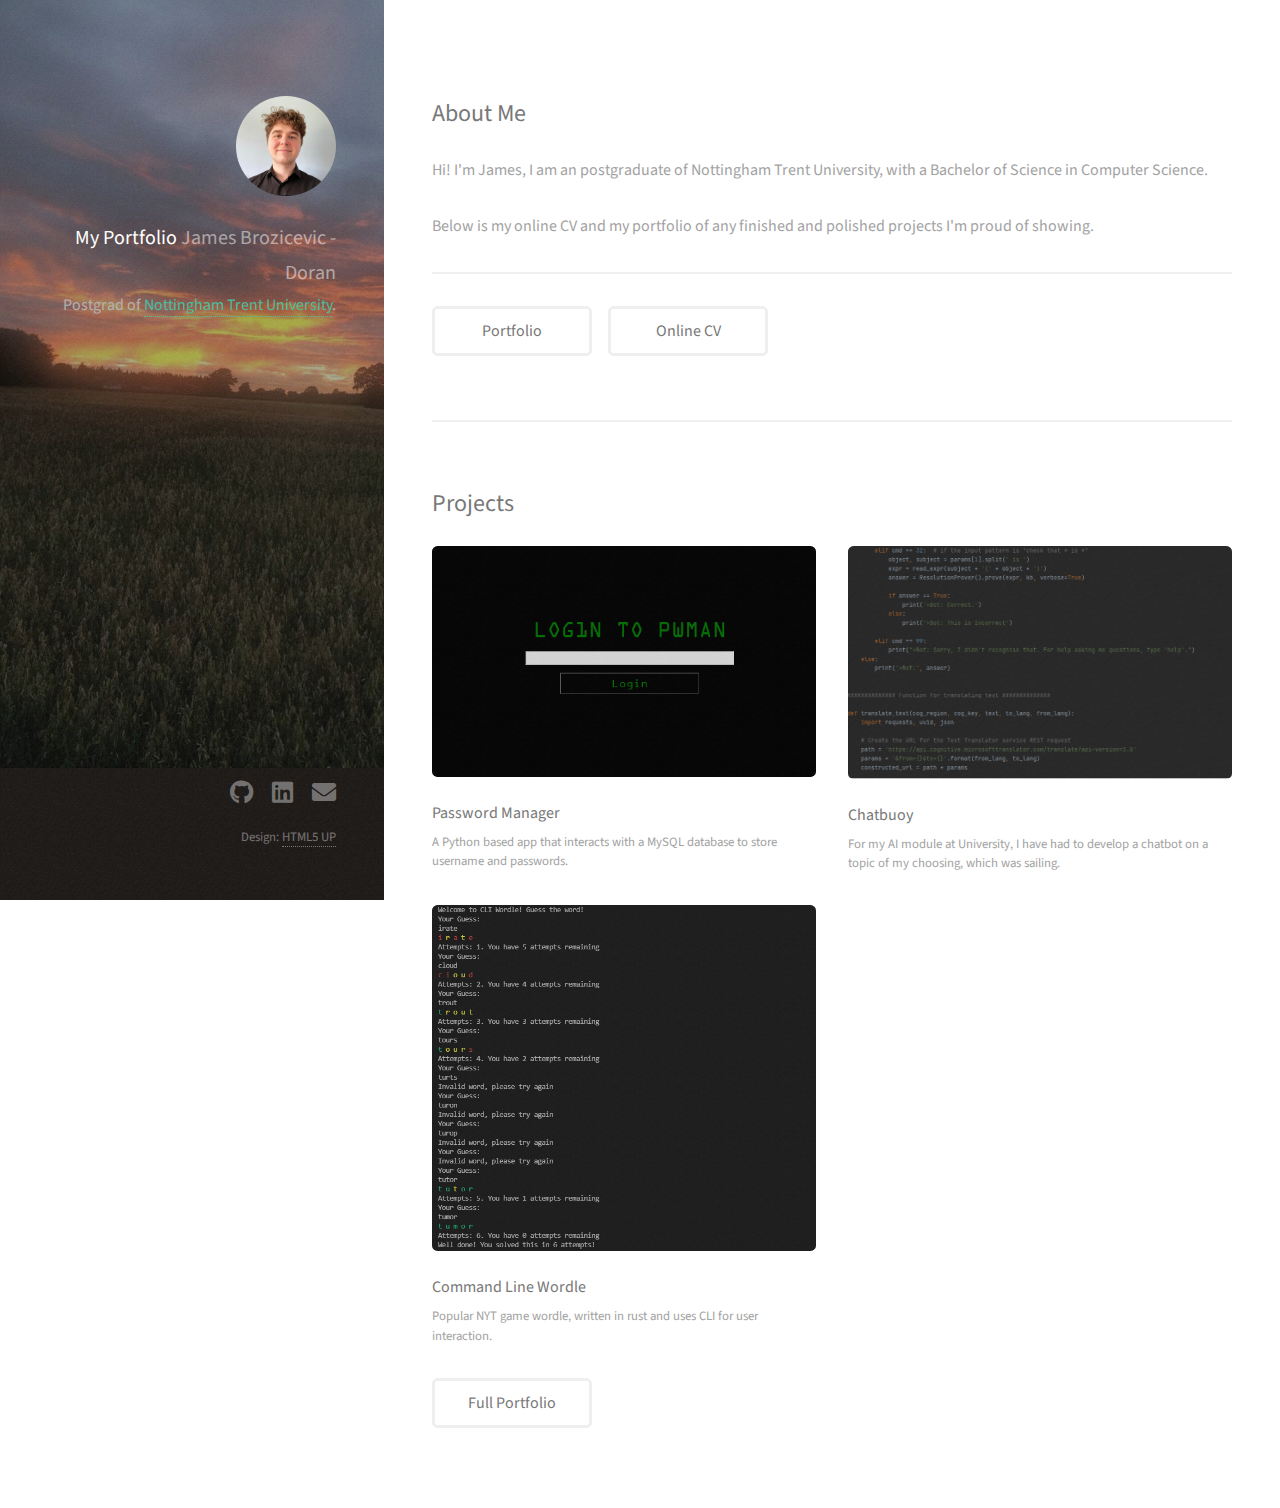
<file: index.html>
<!DOCTYPE HTML>
<!--
	Strata by HTML5 UP
	html5up.net | @ajlkn
	Free for personal and commercial use under the CCA 3.0 license (html5up.net/license)
-->
<html>
	<head>
		<title>Online Portfolio</title>
		<meta charset="utf-8" />
		<meta name="viewport" content="width=device-width, initial-scale=1, user-scalable=no" />
		<link rel="stylesheet" href="assets/css/main.css" />
	</head>
	<body class="is-preload">

		<!-- Header -->
			<header id="header">
				<div class="inner">
					<a href="index.html" class="image avatar"><img src="images/me.jpeg" alt="" /></a>
					<h1><strong>My Portfolio</strong><br />
					James Brozicevic - Doran<br /></h1>
					<p>Postgrad of <a href="https://www.ntu.ac.uk/">Nottingham Trent University</a>.</p>
				</div>
			</header>

		<!-- Main -->
			<div id="main">

				<!-- One -->
					<section id="one">

						<h2>About Me</h2>
						<p>
							Hi! I'm James, I am an postgraduate of Nottingham Trent University, with a Bachelor of Science in Computer Science.<br><br>
							Below is my online CV and my portfolio of any finished and polished projects I'm proud of showing.
						</p>

						<hr />

						<ul class="actions">
							<li><a href="fullPortfolio.html" class="button">Portfolio</a></li>
							<li><a href="cv.html" class="button">Online CV</a></li>
						</ul>
						
					</section>

				<!-- Two -->
					<section id="two">
						<h2>Projects</h2>
						<div class="row">
							<article class="col-6 col-12-xsmall work-item">
								<a href="images/projects/passwordmanager.PNG" class="image fit"><img src="images/projects/passwordmanager.PNG" alt="Password Manager Login Screen" /></a>
								<h3>Password Manager</h3>
								<p>A Python based app that interacts with a MySQL database to store username and passwords.</p>
							</article>
							
							<article class="col-6 col-12-xsmall work-item">
								<a href="images/projects/Chatbuoy.PNG" class="image fit"><img src="images/projects/Chatbuoy2.PNG" alt="AI Chatbot code snippet" /></a>
								<h3>Chatbuoy</h3>
								<p>For my AI module at University, I have had to develop a chatbot on a topic of my choosing, which was sailing.</p>
							</article>
							<article class="col-6 col-12-xsmall work-item">
								<a href="images/projects/cli_wordle.PNG" class="image fit"><img src="images/projects/cli_wordle.PNG" alt="CLI Wordle game output." /></a>
								<h3>Command Line Wordle</h3>
								<p>Popular NYT game wordle, written in rust and uses CLI for user interaction.</p>
							</article>
							<!--
							<article class="col-6 col-12-xsmall work-item">
								<a href="images/fulls/04.jpg" class="image fit"><img src="images/thumbs/04.jpg" alt="" /></a>
								<h3>Project 4</h3>
								<p>***** PROJECT DESCRIPTION GOES HERE ******.</p>
							</article>
							<article class="col-6 col-12-xsmall work-item">
								<a href="images/fulls/05.jpg" class="image fit"><img src="images/thumbs/05.jpg" alt="" /></a>
								<h3>Project 5</h3>
								<p>***** PROJECT DESCRIPTION GOES HERE ******</p>
							</article>
							<article class="col-6 col-12-xsmall work-item">
								<a href="images/fulls/06.jpg" class="image fit"><img src="images/thumbs/06.jpg" alt="" /></a>
								<h3>Project 6</h3>
								<p>***** PROJECT DESCRIPTION GOES HERE ******</p>
							</article>
							-->
						</div>
						<ul class="actions">
							<li><a href="fullPortfolio.html" class="button">Full Portfolio</a></li>
						</ul>
					</section>

					<!--
					<section id="three">
						<h2>Photography</h2>
						<div class="row">
							<article class="col-6 col-12-xsmall work-item">
								<a href="images/photography/photo1.jpeg" class="image fit"><img src="images/photography/photo1.jpeg" alt="Password Manager Login Screen" /></a>
							</article>
							<article class="col-6 col-12-xsmall work-item">
								<a href="images/photography/photo2.jpeg" class="image fit"><img src="images/photography/photo2.jpeg" alt="" /></a>
							</article>
							<article class="col-6 col-12-xsmall work-item">
								<a href="images/photography/photo3.jpeg" class="image fit"><img src="images/photography/photo3.jpeg" alt="" /></a>
							</article>
							<article class="col-6 col-12-xsmall work-item">
								<a href="images/photography/photo4.jpeg" class="image fit"><img src="images/photography/photo4.jpeg" alt="" /></a>
							</article>
							<article class="col-6 col-12-xsmall work-item">
								<a href="images/photography/photo5.jpeg" class="image fit"><img src="images/photography/photo5.jpeg" alt="" /></a>
							</article>
						</div>
						<ul class="actions">
							<li><a href="photography.html" class="button">Photography</a></li>
						</ul>
					</section>

					
					<section id="three">
						<h2>Get In Touch</h2>
						<p>Accumsan pellentesque commodo blandit enim arcu non at amet id arcu magna. Accumsan orci faucibus id eu lorem semper nunc nisi lorem vulputate lorem neque lorem ipsum dolor.</p>
						<div class="row">
							<div class="col-8 col-12-small">
								<form method="post" action="#">
									<div class="row gtr-uniform gtr-50">
										<div class="col-6 col-12-xsmall"><input type="text" name="name" id="name" placeholder="Name" /></div>
										<div class="col-6 col-12-xsmall"><input type="email" name="email" id="email" placeholder="Email" /></div>
										<div class="col-12"><textarea name="message" id="message" placeholder="Message" rows="4"></textarea></div>
									</div>
								</form>
								<ul class="actions">
									<li><input type="submit" value="Send Message" /></li>
								</ul>
							</div>
							<div class="col-4 col-12-small">
								<ul class="labeled-icons">
									<li>
										<h3 class="icon solid fa-home"><span class="label">Address</span></h3>
										1234 Somewhere Rd.<br />
										Nashville, TN 00000<br />
										United States
									</li>
									<li>
										<h3 class="icon solid fa-mobile-alt"><span class="label">Phone</span></h3>
										000-000-0000
									</li>
									<li>
										<h3 class="icon solid fa-envelope"><span class="label">Email</span></h3>
										<a href="#">hello@untitled.tld</a>
									</li>
								</ul>
							</div>
						</div>
					</section>

				
				
				
					<section id="four">
						<h2>Elements</h2>

						<section>
							<h4>Text</h4>
							<p>This is <b>bold</b> and this is <strong>strong</strong>. This is <i>italic</i> and this is <em>emphasized</em>.
							This is <sup>superscript</sup> text and this is <sub>subscript</sub> text.
							This is <u>underlined</u> and this is code: <code>for (;;) { ... }</code>. Finally, <a href="#">this is a link</a>.</p>
							<hr />
							<header>
								<h4>Heading with a Subtitle</h4>
								<p>Lorem ipsum dolor sit amet nullam id egestas urna aliquam</p>
							</header>
							<p>Nunc lacinia ante nunc ac lobortis. Interdum adipiscing gravida odio porttitor sem non mi integer non faucibus ornare mi ut ante amet placerat aliquet. Volutpat eu sed ante lacinia sapien lorem accumsan varius montes viverra nibh in adipiscing blandit tempus accumsan.</p>
							<header>
								<h5>Heading with a Subtitle</h5>
								<p>Lorem ipsum dolor sit amet nullam id egestas urna aliquam</p>
							</header>
							<p>Nunc lacinia ante nunc ac lobortis. Interdum adipiscing gravida odio porttitor sem non mi integer non faucibus ornare mi ut ante amet placerat aliquet. Volutpat eu sed ante lacinia sapien lorem accumsan varius montes viverra nibh in adipiscing blandit tempus accumsan.</p>
							<hr />
							<h2>Heading Level 2</h2>
							<h3>Heading Level 3</h3>
							<h4>Heading Level 4</h4>
							<h5>Heading Level 5</h5>
							<h6>Heading Level 6</h6>
							<hr />
							<h5>Blockquote</h5>
							<blockquote>Fringilla nisl. Donec accumsan interdum nisi, quis tincidunt felis sagittis eget tempus euismod. Vestibulum ante ipsum primis in faucibus vestibulum. Blandit adipiscing eu felis iaculis volutpat ac adipiscing accumsan faucibus. Vestibulum ante ipsum primis in faucibus lorem ipsum dolor sit amet nullam adipiscing eu felis.</blockquote>
							<h5>Preformatted</h5>
							<pre><code>i = 0;

while (!deck.isInOrder()) {
print 'Iteration ' + i;
deck.shuffle();
i++;
}

print 'It took ' + i + ' iterations to sort the deck.';</code></pre>
						</section>

						<section>
							<h4>Lists</h4>
							<div class="row">
								<div class="col-6 col-12-xsmall">
									<h5>Unordered</h5>
									<ul>
										<li>Dolor pulvinar etiam magna etiam.</li>
										<li>Sagittis adipiscing lorem eleifend.</li>
										<li>Felis enim feugiat dolore viverra.</li>
									</ul>
									<h5>Alternate</h5>
									<ul class="alt">
										<li>Dolor pulvinar etiam magna etiam.</li>
										<li>Sagittis adipiscing lorem eleifend.</li>
										<li>Felis enim feugiat dolore viverra.</li>
									</ul>
								</div>
								<div class="col-6 col-12-xsmall">
									<h5>Ordered</h5>
									<ol>
										<li>Dolor pulvinar etiam magna etiam.</li>
										<li>Etiam vel felis at lorem sed viverra.</li>
										<li>Felis enim feugiat dolore viverra.</li>
										<li>Dolor pulvinar etiam magna etiam.</li>
										<li>Etiam vel felis at lorem sed viverra.</li>
										<li>Felis enim feugiat dolore viverra.</li>
									</ol>
									<h5>Icons</h5>
									<ul class="icons">
										<li><a href="#" class="icon brands fa-twitter"><span class="label">Twitter</span></a></li>
										<li><a href="#" class="icon brands fa-facebook-f"><span class="label">Facebook</span></a></li>
										<li><a href="#" class="icon brands fa-instagram"><span class="label">Instagram</span></a></li>
										<li><a href="#" class="icon brands fa-github"><span class="label">Github</span></a></li>
										<li><a href="#" class="icon brands fa-dribbble"><span class="label">Dribbble</span></a></li>
										<li><a href="#" class="icon brands fa-tumblr"><span class="label">Tumblr</span></a></li>
									</ul>
								</div>
							</div>
							<h5>Actions</h5>
							<ul class="actions">
								<li><a href="#" class="button primary">Default</a></li>
								<li><a href="#" class="button">Default</a></li>
							</ul>
							<ul class="actions small">
								<li><a href="#" class="button primary small">Small</a></li>
								<li><a href="#" class="button small">Small</a></li>
							</ul>
							<div class="row">
								<div class="col-6 col-12-small">
									<ul class="actions stacked">
										<li><a href="#" class="button primary">Default</a></li>
										<li><a href="#" class="button">Default</a></li>
									</ul>
								</div>
								<div class="col-6 col-12-small">
									<ul class="actions stacked">
										<li><a href="#" class="button primary small">Small</a></li>
										<li><a href="#" class="button small">Small</a></li>
									</ul>
								</div>
								<div class="col-6 col-12-small">
									<ul class="actions stacked">
										<li><a href="#" class="button primary fit">Default</a></li>
										<li><a href="#" class="button fit">Default</a></li>
									</ul>
								</div>
								<div class="col-6 col-12-small">
									<ul class="actions stacked">
										<li><a href="#" class="button primary small fit">Small</a></li>
										<li><a href="#" class="button small fit">Small</a></li>
									</ul>
								</div>
							</div>
						</section>

						<section>
							<h4>Table</h4>
							<h5>Default</h5>
							<div class="table-wrapper">
								<table>
									<thead>
										<tr>
											<th>Name</th>
											<th>Description</th>
											<th>Price</th>
										</tr>
									</thead>
									<tbody>
										<tr>
											<td>Item One</td>
											<td>Ante turpis integer aliquet porttitor.</td>
											<td>29.99</td>
										</tr>
										<tr>
											<td>Item Two</td>
											<td>Vis ac commodo adipiscing arcu aliquet.</td>
											<td>19.99</td>
										</tr>
										<tr>
											<td>Item Three</td>
											<td> Morbi faucibus arcu accumsan lorem.</td>
											<td>29.99</td>
										</tr>
										<tr>
											<td>Item Four</td>
											<td>Vitae integer tempus condimentum.</td>
											<td>19.99</td>
										</tr>
										<tr>
											<td>Item Five</td>
											<td>Ante turpis integer aliquet porttitor.</td>
											<td>29.99</td>
										</tr>
									</tbody>
									<tfoot>
										<tr>
											<td colspan="2"></td>
											<td>100.00</td>
										</tr>
									</tfoot>
								</table>
							</div>

							<h5>Alternate</h5>
							<div class="table-wrapper">
								<table class="alt">
									<thead>
										<tr>
											<th>Name</th>
											<th>Description</th>
											<th>Price</th>
										</tr>
									</thead>
									<tbody>
										<tr>
											<td>Item One</td>
											<td>Ante turpis integer aliquet porttitor.</td>
											<td>29.99</td>
										</tr>
										<tr>
											<td>Item Two</td>
											<td>Vis ac commodo adipiscing arcu aliquet.</td>
											<td>19.99</td>
										</tr>
										<tr>
											<td>Item Three</td>
											<td> Morbi faucibus arcu accumsan lorem.</td>
											<td>29.99</td>
										</tr>
										<tr>
											<td>Item Four</td>
											<td>Vitae integer tempus condimentum.</td>
											<td>19.99</td>
										</tr>
										<tr>
											<td>Item Five</td>
											<td>Ante turpis integer aliquet porttitor.</td>
											<td>29.99</td>
										</tr>
									</tbody>
									<tfoot>
										<tr>
											<td colspan="2"></td>
											<td>100.00</td>
										</tr>
									</tfoot>
								</table>
							</div>
						</section>

						<section>
							<h4>Buttons</h4>
							<ul class="actions">
								<li><a href="#" class="button primary">Primary</a></li>
								<li><a href="#" class="button">Default</a></li>
							</ul>
							<ul class="actions">
								<li><a href="#" class="button large">Large</a></li>
								<li><a href="#" class="button">Default</a></li>
								<li><a href="#" class="button small">Small</a></li>
							</ul>
							<ul class="actions fit">
								<li><a href="#" class="button primary fit">Fit</a></li>
								<li><a href="#" class="button fit">Fit</a></li>
							</ul>
							<ul class="actions fit small">
								<li><a href="#" class="button primary fit small">Fit + Small</a></li>
								<li><a href="#" class="button fit small">Fit + Small</a></li>
							</ul>
							<ul class="actions">
								<li><a href="#" class="button primary icon solid fa-download">Icon</a></li>
								<li><a href="#" class="button icon solid fa-download">Icon</a></li>
							</ul>
							<ul class="actions">
								<li><span class="button primary disabled">Primary</span></li>
								<li><span class="button disabled">Default</span></li>
							</ul>
						</section>

						<section>
							<h4>Form</h4>
							<form method="post" action="#">
								<div class="row gtr-uniform gtr-50">
									<div class="col-6 col-12-xsmall">
										<input type="text" name="demo-name" id="demo-name" value="" placeholder="Name" />
									</div>
									<div class="col-6 col-12-xsmall">
										<input type="email" name="demo-email" id="demo-email" value="" placeholder="Email" />
									</div>
									<div class="col-12">
										<select name="demo-category" id="demo-category">
											<option value="">- Category -</option>
											<option value="1">Manufacturing</option>
											<option value="1">Shipping</option>
											<option value="1">Administration</option>
											<option value="1">Human Resources</option>
										</select>
									</div>
									<div class="col-4 col-12-small">
										<input type="radio" id="demo-priority-low" name="demo-priority" checked>
										<label for="demo-priority-low">Low Priority</label>
									</div>
									<div class="col-4 col-12-small">
										<input type="radio" id="demo-priority-normal" name="demo-priority">
										<label for="demo-priority-normal">Normal Priority</label>
									</div>
									<div class="col-4 col-12-small">
										<input type="radio" id="demo-priority-high" name="demo-priority">
										<label for="demo-priority-high">High Priority</label>
									</div>
									<div class="col-6 col-12-small">
										<input type="checkbox" id="demo-copy" name="demo-copy">
										<label for="demo-copy">Email me a copy of this message</label>
									</div>
									<div class="col-6 col-12-small">
										<input type="checkbox" id="demo-human" name="demo-human" checked>
										<label for="demo-human">I am a human and not a robot</label>
									</div>
									<div class="col-12">
										<textarea name="demo-message" id="demo-message" placeholder="Enter your message" rows="6"></textarea>
									</div>
									<div class="col-12">
										<ul class="actions">
											<li><input type="submit" value="Send Message" class="primary" /></li>
											<li><input type="reset" value="Reset" /></li>
										</ul>
									</div>
								</div>
							</form>
						</section>

						<section>
							<h4>Image</h4>
							<h5>Fit</h5>
							<div class="box alt">
								<div class="row gtr-50 gtr-uniform">
									<div class="col-12"><span class="image fit"><img src="images/fulls/05.jpg" alt="" /></span></div>
									<div class="col-4"><span class="image fit"><img src="images/thumbs/01.jpg" alt="" /></span></div>
									<div class="col-4"><span class="image fit"><img src="images/thumbs/02.jpg" alt="" /></span></div>
									<div class="col-4"><span class="image fit"><img src="images/thumbs/03.jpg" alt="" /></span></div>
									<div class="col-4"><span class="image fit"><img src="images/thumbs/04.jpg" alt="" /></span></div>
									<div class="col-4"><span class="image fit"><img src="images/thumbs/05.jpg" alt="" /></span></div>
									<div class="col-4"><span class="image fit"><img src="images/thumbs/06.jpg" alt="" /></span></div>
									<div class="col-4"><span class="image fit"><img src="images/thumbs/03.jpg" alt="" /></span></div>
									<div class="col-4"><span class="image fit"><img src="images/thumbs/02.jpg" alt="" /></span></div>
									<div class="col-4"><span class="image fit"><img src="images/thumbs/01.jpg" alt="" /></span></div>
								</div>
							</div>
							<h5>Left &amp; Right</h5>
							<p><span class="image left"><img src="images/avatar.jpg" alt="" /></span>Fringilla nisl. Donec accumsan interdum nisi, quis tincidunt felis sagittis eget. tempus euismod. Vestibulum ante ipsum primis in faucibus vestibulum. Blandit adipiscing eu felis iaculis volutpat ac adipiscing accumsan eu faucibus. Integer ac pellentesque praesent tincidunt felis sagittis eget. tempus euismod. Vestibulum ante ipsum primis in faucibus vestibulum. Blandit adipiscing eu felis iaculis volutpat ac adipiscing accumsan eu faucibus. Integer ac pellentesque praesent. Donec accumsan interdum nisi, quis tincidunt felis sagittis eget. tempus euismod. Vestibulum ante ipsum primis in faucibus vestibulum. Blandit adipiscing eu felis iaculis volutpat ac adipiscing accumsan eu faucibus. Integer ac pellentesque praesent tincidunt felis sagittis eget. tempus euismod. Vestibulum ante ipsum primis in faucibus vestibulum. Blandit adipiscing eu felis iaculis volutpat ac adipiscing accumsan eu faucibus. Integer ac pellentesque praesent.</p>
							<p><span class="image right"><img src="images/avatar.jpg" alt="" /></span>Fringilla nisl. Donec accumsan interdum nisi, quis tincidunt felis sagittis eget. tempus euismod. Vestibulum ante ipsum primis in faucibus vestibulum. Blandit adipiscing eu felis iaculis volutpat ac adipiscing accumsan eu faucibus. Integer ac pellentesque praesent tincidunt felis sagittis eget. tempus euismod. Vestibulum ante ipsum primis in faucibus vestibulum. Blandit adipiscing eu felis iaculis volutpat ac adipiscing accumsan eu faucibus. Integer ac pellentesque praesent. Donec accumsan interdum nisi, quis tincidunt felis sagittis eget. tempus euismod. Vestibulum ante ipsum primis in faucibus vestibulum. Blandit adipiscing eu felis iaculis volutpat ac adipiscing accumsan eu faucibus. Integer ac pellentesque praesent tincidunt felis sagittis eget. tempus euismod. Vestibulum ante ipsum primis in faucibus vestibulum. Blandit adipiscing eu felis iaculis volutpat ac adipiscing accumsan eu faucibus. Integer ac pellentesque praesent.</p>
						</section>

					</section>
				

			</div>

			-->	

		<!-- Footer -->
			<footer id="footer">
				<div class="inner">
					<ul class="icons">
						<li><a href="https://github.com/jamesbdofficial" class="icon brands fa-github"><span class="label">Github</span></a></li>
						<li><a href="https://www.linkedin.com/in/james-brozicevic-doran-998738196/" class="icon brands fa-linkedin"><span class="label">LinkedIn</span></a></li>
						<li><a href="mailto: jamesbdofficial@gmail.com" class="icon solid fa-envelope"><span class="label">Email</span></a></li>
					</ul>
					<ul class="copyright">
						<li>Design: <a href="http://html5up.net">HTML5 UP</a></li>
					</ul>
				</div>
			</footer>

		<!-- Scripts -->
			<script src="assets/js/jquery.min.js"></script>
			<script src="assets/js/jquery.poptrox.min.js"></script>
			<script src="assets/js/browser.min.js"></script>
			<script src="assets/js/breakpoints.min.js"></script>
			<script src="assets/js/util.js"></script>
			<script src="assets/js/main.js"></script>

	</body>
</html>
</file>
<file: assets/css/main.css>
@import url("fontawesome-all.min.css");
@import url("https://fonts.googleapis.com/css?family=Source+Sans+Pro:400,400italic");

/*
	Strata by HTML5 UP
	html5up.net | @ajlkn
	Free for personal and commercial use under the CCA 3.0 license (html5up.net/license)
*/

html, body, div, span, applet, object,
iframe, h1, h2, h3, h4, h5, h6, p, blockquote,
pre, a, abbr, acronym, address, big, cite,
code, del, dfn, em, img, ins, kbd, q, s, samp,
small, strike, strong, sub, sup, tt, var, b,
u, i, center, dl, dt, dd, ol, ul, li, fieldset,
form, label, legend, table, caption, tbody,
tfoot, thead, tr, th, td, article, aside,
canvas, details, embed, figure, figcaption,
footer, header, hgroup, menu, nav, output, ruby,
section, summary, time, mark, audio, video {
	margin: 0;
	padding: 0;
	border: 0;
	font-size: 100%;
	font: inherit;
	vertical-align: baseline;}

article, aside, details, figcaption, figure,
footer, header, hgroup, menu, nav, section {
	display: block;}

body {
	line-height: 1;
}

ol, ul {
	list-style: none;
}

blockquote, q {
	quotes: none;
}

	blockquote:before, blockquote:after, q:before, q:after {
		content: '';
		content: none;
	}

table {
	border-collapse: collapse;
	border-spacing: 0;
}

body {
	-webkit-text-size-adjust: none;
}

mark {
	background-color: transparent;
	color: inherit;
}

input::-moz-focus-inner {
	border: 0;
	padding: 0;
}

input, select, textarea {
	-moz-appearance: none;
	-webkit-appearance: none;
	-ms-appearance: none;
	appearance: none;
}

/* Basic */

	html {
		box-sizing: border-box;
	}

	*, *:before, *:after {
		box-sizing: inherit;
	}

	body {
		background: #fff;
	}

		body.is-preload *, body.is-preload *:before, body.is-preload *:after {
			-moz-animation: none !important;
			-webkit-animation: none !important;
			-ms-animation: none !important;
			animation: none !important;
			-moz-transition: none !important;
			-webkit-transition: none !important;
			-ms-transition: none !important;
			transition: none !important;
		}

	body, input, select, textarea {
		color: #a2a2a2;
		font-family: "Source Sans Pro", Helvetica, sans-serif;
		font-size: 16pt;
		font-weight: 400;
		line-height: 1.75em;
	}

	a {
		-moz-transition: color 0.2s ease-in-out, border-color 0.2s ease-in-out;
		-webkit-transition: color 0.2s ease-in-out, border-color 0.2s ease-in-out;
		-ms-transition: color 0.2s ease-in-out, border-color 0.2s ease-in-out;
		transition: color 0.2s ease-in-out, border-color 0.2s ease-in-out;
		border-bottom: dotted 1px;
		color: #49bf9d;
		text-decoration: none;
	}

		a:hover {
			border-bottom-color: transparent;
			color: #49bf9d !important;
			text-decoration: none;
		}

	strong, b {
		color: #787878;
		font-weight: 400;
	}

	em, i {
		font-style: italic;
	}

	p {
		margin: 0 0 2em 0;
	}

	h1, h2, h3, h4, h5, h6 {
		color: #787878;
		font-weight: 400;
		line-height: 1em;
		margin: 0 0 1em 0;
	}

		h1 a, h2 a, h3 a, h4 a, h5 a, h6 a {
			color: inherit;
			text-decoration: none;
		}

	h1 {
		font-size: 2em;
		line-height: 1.5em;
	}

	h2 {
		font-size: 1.5em;
		line-height: 1.5em;
	}

	h3 {
		font-size: 1.25em;
		line-height: 1.5em;
	}

	h4 {
		font-size: 1.1em;
		line-height: 1.5em;
	}

	h5 {
		font-size: 0.9em;
		line-height: 1.5em;
	}

	h6 {
		font-size: 0.7em;
		line-height: 1.5em;
	}

	sub {
		font-size: 0.8em;
		position: relative;
		top: 0.5em;
	}

	sup {
		font-size: 0.8em;
		position: relative;
		top: -0.5em;
	}

	hr {
		border: 0;
		border-bottom: solid 2px #efefef;
		margin: 2em 0;
	}

		hr.major {
			margin: 3em 0;
		}

	blockquote {
		border-left: solid 6px #efefef;
		font-style: italic;
		margin: 0 0 2em 0;
		padding: 0.5em 0 0.5em 1.5em;
	}

	code {
		background: #f7f7f7;
		border-radius: 0.35em;
		border: solid 2px #efefef;
		font-family: "Courier New", monospace;
		font-size: 0.9em;
		margin: 0 0.25em;
		padding: 0.25em 0.65em;
	}

	pre {
		-webkit-overflow-scrolling: touch;
		font-family: "Courier New", monospace;
		font-size: 0.9em;
		margin: 0 0 2em 0;
	}

		pre code {
			display: block;
			line-height: 1.75em;
			padding: 1em 1.5em;
			overflow-x: auto;
		}

	.align-left {
		text-align: left;
	}

	.align-center {
		text-align: center;
	}

	.align-right {
		text-align: right;
	}

/* Container */

	.container {
		margin: 0 auto;
		max-width: calc(100% - 4em);
		width: 100%;
	}

		.container.xsmall {
			width: 25%;
		}

		.container.small {
			width: 50%;
		}

		.container.medium {
			width: 75%;
		}

		.container.large {
			width: 125%;
		}

		.container.xlarge {
			width: 150%;
		}

		.container.max {
			width: 100%;
		}

		@media screen and (max-width: 980px) {

			.container {
				width: 100% !important;
				max-width: 100% !important;
			}

		}

		@media screen and (max-width: 480px) {

			.container {
				max-width: calc(100% - 3em);
			}

		}

/* Row */

	.row {
		display: flex;
		flex-wrap: wrap;
		box-sizing: border-box;
		align-items: stretch;
	}

		.row > * {
			box-sizing: border-box;
		}

		.row.gtr-uniform > * > :last-child {
			margin-bottom: 0;
		}

		.row.aln-left {
			justify-content: flex-start;
		}

		.row.aln-center {
			justify-content: center;
		}

		.row.aln-right {
			justify-content: flex-end;
		}

		.row.aln-top {
			align-items: flex-start;
		}

		.row.aln-middle {
			align-items: center;
		}

		.row.aln-bottom {
			align-items: flex-end;
		}

		.row > .imp {
			order: -1;
		}

		.row > .col-1 {
			width: 8.33333%;
		}

		.row > .off-1 {
			margin-left: 8.33333%;
		}

		.row > .col-2 {
			width: 16.66667%;
		}

		.row > .off-2 {
			margin-left: 16.66667%;
		}

		.row > .col-3 {
			width: 25%;
		}

		.row > .off-3 {
			margin-left: 25%;
		}

		.row > .col-4 {
			width: 33.33333%;
		}

		.row > .off-4 {
			margin-left: 33.33333%;
		}

		.row > .col-5 {
			width: 41.66667%;
		}

		.row > .off-5 {
			margin-left: 41.66667%;
		}

		.row > .col-6 {
			width: 50%;
		}

		.row > .off-6 {
			margin-left: 50%;
		}

		.row > .col-7 {
			width: 58.33333%;
		}

		.row > .off-7 {
			margin-left: 58.33333%;
		}

		.row > .col-8 {
			width: 66.66667%;
		}

		.row > .off-8 {
			margin-left: 66.66667%;
		}

		.row > .col-9 {
			width: 75%;
		}

		.row > .off-9 {
			margin-left: 75%;
		}

		.row > .col-10 {
			width: 83.33333%;
		}

		.row > .off-10 {
			margin-left: 83.33333%;
		}

		.row > .col-11 {
			width: 91.66667%;
		}

		.row > .off-11 {
			margin-left: 91.66667%;
		}

		.row > .col-12 {
			width: 100%;
		}

		.row > .off-12 {
			margin-left: 100%;
		}

		.row.gtr-0 {
			margin-top: 0;
			margin-left: 0em;
		}

			.row.gtr-0 > * {
				padding: 0 0 0 0em;
			}

			.row.gtr-0.gtr-uniform {
				margin-top: 0em;
			}

				.row.gtr-0.gtr-uniform > * {
					padding-top: 0em;
				}

		.row.gtr-25 {
			margin-top: 0;
			margin-left: -0.625em;
		}

			.row.gtr-25 > * {
				padding: 0 0 0 0.625em;
			}

			.row.gtr-25.gtr-uniform {
				margin-top: -0.625em;
			}

				.row.gtr-25.gtr-uniform > * {
					padding-top: 0.625em;
				}

		.row.gtr-50 {
			margin-top: 0;
			margin-left: -1.25em;
		}

			.row.gtr-50 > * {
				padding: 0 0 0 1.25em;
			}

			.row.gtr-50.gtr-uniform {
				margin-top: -1.25em;
			}

				.row.gtr-50.gtr-uniform > * {
					padding-top: 1.25em;
				}

		.row {
			margin-top: 0;
			margin-left: -2.5em;
		}

			.row > * {
				padding: 0 0 0 2.5em;
			}

			.row.gtr-uniform {
				margin-top: -2.5em;
			}

				.row.gtr-uniform > * {
					padding-top: 2.5em;
				}

		.row.gtr-150 {
			margin-top: 0;
			margin-left: -3.75em;
		}

			.row.gtr-150 > * {
				padding: 0 0 0 3.75em;
			}

			.row.gtr-150.gtr-uniform {
				margin-top: -3.75em;
			}

				.row.gtr-150.gtr-uniform > * {
					padding-top: 3.75em;
				}

		.row.gtr-200 {
			margin-top: 0;
			margin-left: -5em;
		}

			.row.gtr-200 > * {
				padding: 0 0 0 5em;
			}

			.row.gtr-200.gtr-uniform {
				margin-top: -5em;
			}

				.row.gtr-200.gtr-uniform > * {
					padding-top: 5em;
				}

		@media screen and (max-width: 1800px) {

			.row {
				display: flex;
				flex-wrap: wrap;
				box-sizing: border-box;
				align-items: stretch;
			}

				.row > * {
					box-sizing: border-box;
				}

				.row.gtr-uniform > * > :last-child {
					margin-bottom: 0;
				}

				.row.aln-left {
					justify-content: flex-start;
				}

				.row.aln-center {
					justify-content: center;
				}

				.row.aln-right {
					justify-content: flex-end;
				}

				.row.aln-top {
					align-items: flex-start;
				}

				.row.aln-middle {
					align-items: center;
				}

				.row.aln-bottom {
					align-items: flex-end;
				}

				.row > .imp-xlarge {
					order: -1;
				}

				.row > .col-1-xlarge {
					width: 8.33333%;
				}

				.row > .off-1-xlarge {
					margin-left: 8.33333%;
				}

				.row > .col-2-xlarge {
					width: 16.66667%;
				}

				.row > .off-2-xlarge {
					margin-left: 16.66667%;
				}

				.row > .col-3-xlarge {
					width: 25%;
				}

				.row > .off-3-xlarge {
					margin-left: 25%;
				}

				.row > .col-4-xlarge {
					width: 33.33333%;
				}

				.row > .off-4-xlarge {
					margin-left: 33.33333%;
				}

				.row > .col-5-xlarge {
					width: 41.66667%;
				}

				.row > .off-5-xlarge {
					margin-left: 41.66667%;
				}

				.row > .col-6-xlarge {
					width: 50%;
				}

				.row > .off-6-xlarge {
					margin-left: 50%;
				}

				.row > .col-7-xlarge {
					width: 58.33333%;
				}

				.row > .off-7-xlarge {
					margin-left: 58.33333%;
				}

				.row > .col-8-xlarge {
					width: 66.66667%;
				}

				.row > .off-8-xlarge {
					margin-left: 66.66667%;
				}

				.row > .col-9-xlarge {
					width: 75%;
				}

				.row > .off-9-xlarge {
					margin-left: 75%;
				}

				.row > .col-10-xlarge {
					width: 83.33333%;
				}

				.row > .off-10-xlarge {
					margin-left: 83.33333%;
				}

				.row > .col-11-xlarge {
					width: 91.66667%;
				}

				.row > .off-11-xlarge {
					margin-left: 91.66667%;
				}

				.row > .col-12-xlarge {
					width: 100%;
				}

				.row > .off-12-xlarge {
					margin-left: 100%;
				}

				.row.gtr-0 {
					margin-top: 0;
					margin-left: 0em;
				}

					.row.gtr-0 > * {
						padding: 0 0 0 0em;
					}

					.row.gtr-0.gtr-uniform {
						margin-top: 0em;
					}

						.row.gtr-0.gtr-uniform > * {
							padding-top: 0em;
						}

				.row.gtr-25 {
					margin-top: 0;
					margin-left: -0.625em;
				}

					.row.gtr-25 > * {
						padding: 0 0 0 0.625em;
					}

					.row.gtr-25.gtr-uniform {
						margin-top: -0.625em;
					}

						.row.gtr-25.gtr-uniform > * {
							padding-top: 0.625em;
						}

				.row.gtr-50 {
					margin-top: 0;
					margin-left: -1.25em;
				}

					.row.gtr-50 > * {
						padding: 0 0 0 1.25em;
					}

					.row.gtr-50.gtr-uniform {
						margin-top: -1.25em;
					}

						.row.gtr-50.gtr-uniform > * {
							padding-top: 1.25em;
						}

				.row {
					margin-top: 0;
					margin-left: -2.5em;
				}

					.row > * {
						padding: 0 0 0 2.5em;
					}

					.row.gtr-uniform {
						margin-top: -2.5em;
					}

						.row.gtr-uniform > * {
							padding-top: 2.5em;
						}

				.row.gtr-150 {
					margin-top: 0;
					margin-left: -3.75em;
				}

					.row.gtr-150 > * {
						padding: 0 0 0 3.75em;
					}

					.row.gtr-150.gtr-uniform {
						margin-top: -3.75em;
					}

						.row.gtr-150.gtr-uniform > * {
							padding-top: 3.75em;
						}

				.row.gtr-200 {
					margin-top: 0;
					margin-left: -5em;
				}

					.row.gtr-200 > * {
						padding: 0 0 0 5em;
					}

					.row.gtr-200.gtr-uniform {
						margin-top: -5em;
					}

						.row.gtr-200.gtr-uniform > * {
							padding-top: 5em;
						}

		}

		@media screen and (max-width: 1280px) {

			.row {
				display: flex;
				flex-wrap: wrap;
				box-sizing: border-box;
				align-items: stretch;
			}

				.row > * {
					box-sizing: border-box;
				}

				.row.gtr-uniform > * > :last-child {
					margin-bottom: 0;
				}

				.row.aln-left {
					justify-content: flex-start;
				}

				.row.aln-center {
					justify-content: center;
				}

				.row.aln-right {
					justify-content: flex-end;
				}

				.row.aln-top {
					align-items: flex-start;
				}

				.row.aln-middle {
					align-items: center;
				}

				.row.aln-bottom {
					align-items: flex-end;
				}

				.row > .imp-large {
					order: -1;
				}

				.row > .col-1-large {
					width: 8.33333%;
				}

				.row > .off-1-large {
					margin-left: 8.33333%;
				}

				.row > .col-2-large {
					width: 16.66667%;
				}

				.row > .off-2-large {
					margin-left: 16.66667%;
				}

				.row > .col-3-large {
					width: 25%;
				}

				.row > .off-3-large {
					margin-left: 25%;
				}

				.row > .col-4-large {
					width: 33.33333%;
				}

				.row > .off-4-large {
					margin-left: 33.33333%;
				}

				.row > .col-5-large {
					width: 41.66667%;
				}

				.row > .off-5-large {
					margin-left: 41.66667%;
				}

				.row > .col-6-large {
					width: 50%;
				}

				.row > .off-6-large {
					margin-left: 50%;
				}

				.row > .col-7-large {
					width: 58.33333%;
				}

				.row > .off-7-large {
					margin-left: 58.33333%;
				}

				.row > .col-8-large {
					width: 66.66667%;
				}

				.row > .off-8-large {
					margin-left: 66.66667%;
				}

				.row > .col-9-large {
					width: 75%;
				}

				.row > .off-9-large {
					margin-left: 75%;
				}

				.row > .col-10-large {
					width: 83.33333%;
				}

				.row > .off-10-large {
					margin-left: 83.33333%;
				}

				.row > .col-11-large {
					width: 91.66667%;
				}

				.row > .off-11-large {
					margin-left: 91.66667%;
				}

				.row > .col-12-large {
					width: 100%;
				}

				.row > .off-12-large {
					margin-left: 100%;
				}

				.row.gtr-0 {
					margin-top: 0;
					margin-left: 0em;
				}

					.row.gtr-0 > * {
						padding: 0 0 0 0em;
					}

					.row.gtr-0.gtr-uniform {
						margin-top: 0em;
					}

						.row.gtr-0.gtr-uniform > * {
							padding-top: 0em;
						}

				.row.gtr-25 {
					margin-top: 0;
					margin-left: -0.5em;
				}

					.row.gtr-25 > * {
						padding: 0 0 0 0.5em;
					}

					.row.gtr-25.gtr-uniform {
						margin-top: -0.5em;
					}

						.row.gtr-25.gtr-uniform > * {
							padding-top: 0.5em;
						}

				.row.gtr-50 {
					margin-top: 0;
					margin-left: -1em;
				}

					.row.gtr-50 > * {
						padding: 0 0 0 1em;
					}

					.row.gtr-50.gtr-uniform {
						margin-top: -1em;
					}

						.row.gtr-50.gtr-uniform > * {
							padding-top: 1em;
						}

				.row {
					margin-top: 0;
					margin-left: -2em;
				}

					.row > * {
						padding: 0 0 0 2em;
					}

					.row.gtr-uniform {
						margin-top: -2em;
					}

						.row.gtr-uniform > * {
							padding-top: 2em;
						}

				.row.gtr-150 {
					margin-top: 0;
					margin-left: -3em;
				}

					.row.gtr-150 > * {
						padding: 0 0 0 3em;
					}

					.row.gtr-150.gtr-uniform {
						margin-top: -3em;
					}

						.row.gtr-150.gtr-uniform > * {
							padding-top: 3em;
						}

				.row.gtr-200 {
					margin-top: 0;
					margin-left: -4em;
				}

					.row.gtr-200 > * {
						padding: 0 0 0 4em;
					}

					.row.gtr-200.gtr-uniform {
						margin-top: -4em;
					}

						.row.gtr-200.gtr-uniform > * {
							padding-top: 4em;
						}

		}

		@media screen and (max-width: 980px) {

			.row {
				display: flex;
				flex-wrap: wrap;
				box-sizing: border-box;
				align-items: stretch;
			}

				.row > * {
					box-sizing: border-box;
				}

				.row.gtr-uniform > * > :last-child {
					margin-bottom: 0;
				}

				.row.aln-left {
					justify-content: flex-start;
				}

				.row.aln-center {
					justify-content: center;
				}

				.row.aln-right {
					justify-content: flex-end;
				}

				.row.aln-top {
					align-items: flex-start;
				}

				.row.aln-middle {
					align-items: center;
				}

				.row.aln-bottom {
					align-items: flex-end;
				}

				.row > .imp-medium {
					order: -1;
				}

				.row > .col-1-medium {
					width: 8.33333%;
				}

				.row > .off-1-medium {
					margin-left: 8.33333%;
				}

				.row > .col-2-medium {
					width: 16.66667%;
				}

				.row > .off-2-medium {
					margin-left: 16.66667%;
				}

				.row > .col-3-medium {
					width: 25%;
				}

				.row > .off-3-medium {
					margin-left: 25%;
				}

				.row > .col-4-medium {
					width: 33.33333%;
				}

				.row > .off-4-medium {
					margin-left: 33.33333%;
				}

				.row > .col-5-medium {
					width: 41.66667%;
				}

				.row > .off-5-medium {
					margin-left: 41.66667%;
				}

				.row > .col-6-medium {
					width: 50%;
				}

				.row > .off-6-medium {
					margin-left: 50%;
				}

				.row > .col-7-medium {
					width: 58.33333%;
				}

				.row > .off-7-medium {
					margin-left: 58.33333%;
				}

				.row > .col-8-medium {
					width: 66.66667%;
				}

				.row > .off-8-medium {
					margin-left: 66.66667%;
				}

				.row > .col-9-medium {
					width: 75%;
				}

				.row > .off-9-medium {
					margin-left: 75%;
				}

				.row > .col-10-medium {
					width: 83.33333%;
				}

				.row > .off-10-medium {
					margin-left: 83.33333%;
				}

				.row > .col-11-medium {
					width: 91.66667%;
				}

				.row > .off-11-medium {
					margin-left: 91.66667%;
				}

				.row > .col-12-medium {
					width: 100%;
				}

				.row > .off-12-medium {
					margin-left: 100%;
				}

				.row.gtr-0 {
					margin-top: 0;
					margin-left: 0em;
				}

					.row.gtr-0 > * {
						padding: 0 0 0 0em;
					}

					.row.gtr-0.gtr-uniform {
						margin-top: 0em;
					}

						.row.gtr-0.gtr-uniform > * {
							padding-top: 0em;
						}

				.row.gtr-25 {
					margin-top: 0;
					margin-left: -0.5em;
				}

					.row.gtr-25 > * {
						padding: 0 0 0 0.5em;
					}

					.row.gtr-25.gtr-uniform {
						margin-top: -0.5em;
					}

						.row.gtr-25.gtr-uniform > * {
							padding-top: 0.5em;
						}

				.row.gtr-50 {
					margin-top: 0;
					margin-left: -1em;
				}

					.row.gtr-50 > * {
						padding: 0 0 0 1em;
					}

					.row.gtr-50.gtr-uniform {
						margin-top: -1em;
					}

						.row.gtr-50.gtr-uniform > * {
							padding-top: 1em;
						}

				.row {
					margin-top: 0;
					margin-left: -2em;
				}

					.row > * {
						padding: 0 0 0 2em;
					}

					.row.gtr-uniform {
						margin-top: -2em;
					}

						.row.gtr-uniform > * {
							padding-top: 2em;
						}

				.row.gtr-150 {
					margin-top: 0;
					margin-left: -3em;
				}

					.row.gtr-150 > * {
						padding: 0 0 0 3em;
					}

					.row.gtr-150.gtr-uniform {
						margin-top: -3em;
					}

						.row.gtr-150.gtr-uniform > * {
							padding-top: 3em;
						}

				.row.gtr-200 {
					margin-top: 0;
					margin-left: -4em;
				}

					.row.gtr-200 > * {
						padding: 0 0 0 4em;
					}

					.row.gtr-200.gtr-uniform {
						margin-top: -4em;
					}

						.row.gtr-200.gtr-uniform > * {
							padding-top: 4em;
						}

		}

		@media screen and (max-width: 736px) {

			.row {
				display: flex;
				flex-wrap: wrap;
				box-sizing: border-box;
				align-items: stretch;
			}

				.row > * {
					box-sizing: border-box;
				}

				.row.gtr-uniform > * > :last-child {
					margin-bottom: 0;
				}

				.row.aln-left {
					justify-content: flex-start;
				}

				.row.aln-center {
					justify-content: center;
				}

				.row.aln-right {
					justify-content: flex-end;
				}

				.row.aln-top {
					align-items: flex-start;
				}

				.row.aln-middle {
					align-items: center;
				}

				.row.aln-bottom {
					align-items: flex-end;
				}

				.row > .imp-small {
					order: -1;
				}

				.row > .col-1-small {
					width: 8.33333%;
				}

				.row > .off-1-small {
					margin-left: 8.33333%;
				}

				.row > .col-2-small {
					width: 16.66667%;
				}

				.row > .off-2-small {
					margin-left: 16.66667%;
				}

				.row > .col-3-small {
					width: 25%;
				}

				.row > .off-3-small {
					margin-left: 25%;
				}

				.row > .col-4-small {
					width: 33.33333%;
				}

				.row > .off-4-small {
					margin-left: 33.33333%;
				}

				.row > .col-5-small {
					width: 41.66667%;
				}

				.row > .off-5-small {
					margin-left: 41.66667%;
				}

				.row > .col-6-small {
					width: 50%;
				}

				.row > .off-6-small {
					margin-left: 50%;
				}

				.row > .col-7-small {
					width: 58.33333%;
				}

				.row > .off-7-small {
					margin-left: 58.33333%;
				}

				.row > .col-8-small {
					width: 66.66667%;
				}

				.row > .off-8-small {
					margin-left: 66.66667%;
				}

				.row > .col-9-small {
					width: 75%;
				}

				.row > .off-9-small {
					margin-left: 75%;
				}

				.row > .col-10-small {
					width: 83.33333%;
				}

				.row > .off-10-small {
					margin-left: 83.33333%;
				}

				.row > .col-11-small {
					width: 91.66667%;
				}

				.row > .off-11-small {
					margin-left: 91.66667%;
				}

				.row > .col-12-small {
					width: 100%;
				}

				.row > .off-12-small {
					margin-left: 100%;
				}

				.row.gtr-0 {
					margin-top: 0;
					margin-left: 0em;
				}

					.row.gtr-0 > * {
						padding: 0 0 0 0em;
					}

					.row.gtr-0.gtr-uniform {
						margin-top: 0em;
					}

						.row.gtr-0.gtr-uniform > * {
							padding-top: 0em;
						}

				.row.gtr-25 {
					margin-top: 0;
					margin-left: -0.375em;
				}

					.row.gtr-25 > * {
						padding: 0 0 0 0.375em;
					}

					.row.gtr-25.gtr-uniform {
						margin-top: -0.375em;
					}

						.row.gtr-25.gtr-uniform > * {
							padding-top: 0.375em;
						}

				.row.gtr-50 {
					margin-top: 0;
					margin-left: -0.75em;
				}

					.row.gtr-50 > * {
						padding: 0 0 0 0.75em;
					}

					.row.gtr-50.gtr-uniform {
						margin-top: -0.75em;
					}

						.row.gtr-50.gtr-uniform > * {
							padding-top: 0.75em;
						}

				.row {
					margin-top: 0;
					margin-left: -1.5em;
				}

					.row > * {
						padding: 0 0 0 1.5em;
					}

					.row.gtr-uniform {
						margin-top: -1.5em;
					}

						.row.gtr-uniform > * {
							padding-top: 1.5em;
						}

				.row.gtr-150 {
					margin-top: 0;
					margin-left: -2.25em;
				}

					.row.gtr-150 > * {
						padding: 0 0 0 2.25em;
					}

					.row.gtr-150.gtr-uniform {
						margin-top: -2.25em;
					}

						.row.gtr-150.gtr-uniform > * {
							padding-top: 2.25em;
						}

				.row.gtr-200 {
					margin-top: 0;
					margin-left: -3em;
				}

					.row.gtr-200 > * {
						padding: 0 0 0 3em;
					}

					.row.gtr-200.gtr-uniform {
						margin-top: -3em;
					}

						.row.gtr-200.gtr-uniform > * {
							padding-top: 3em;
						}

		}

		@media screen and (max-width: 480px) {

			.row {
				display: flex;
				flex-wrap: wrap;
				box-sizing: border-box;
				align-items: stretch;
			}

				.row > * {
					box-sizing: border-box;
				}

				.row.gtr-uniform > * > :last-child {
					margin-bottom: 0;
				}

				.row.aln-left {
					justify-content: flex-start;
				}

				.row.aln-center {
					justify-content: center;
				}

				.row.aln-right {
					justify-content: flex-end;
				}

				.row.aln-top {
					align-items: flex-start;
				}

				.row.aln-middle {
					align-items: center;
				}

				.row.aln-bottom {
					align-items: flex-end;
				}

				.row > .imp-xsmall {
					order: -1;
				}

				.row > .col-1-xsmall {
					width: 8.33333%;
				}

				.row > .off-1-xsmall {
					margin-left: 8.33333%;
				}

				.row > .col-2-xsmall {
					width: 16.66667%;
				}

				.row > .off-2-xsmall {
					margin-left: 16.66667%;
				}

				.row > .col-3-xsmall {
					width: 25%;
				}

				.row > .off-3-xsmall {
					margin-left: 25%;
				}

				.row > .col-4-xsmall {
					width: 33.33333%;
				}

				.row > .off-4-xsmall {
					margin-left: 33.33333%;
				}

				.row > .col-5-xsmall {
					width: 41.66667%;
				}

				.row > .off-5-xsmall {
					margin-left: 41.66667%;
				}

				.row > .col-6-xsmall {
					width: 50%;
				}

				.row > .off-6-xsmall {
					margin-left: 50%;
				}

				.row > .col-7-xsmall {
					width: 58.33333%;
				}

				.row > .off-7-xsmall {
					margin-left: 58.33333%;
				}

				.row > .col-8-xsmall {
					width: 66.66667%;
				}

				.row > .off-8-xsmall {
					margin-left: 66.66667%;
				}

				.row > .col-9-xsmall {
					width: 75%;
				}

				.row > .off-9-xsmall {
					margin-left: 75%;
				}

				.row > .col-10-xsmall {
					width: 83.33333%;
				}

				.row > .off-10-xsmall {
					margin-left: 83.33333%;
				}

				.row > .col-11-xsmall {
					width: 91.66667%;
				}

				.row > .off-11-xsmall {
					margin-left: 91.66667%;
				}

				.row > .col-12-xsmall {
					width: 100%;
				}

				.row > .off-12-xsmall {
					margin-left: 100%;
				}

				.row.gtr-0 {
					margin-top: 0;
					margin-left: 0em;
				}

					.row.gtr-0 > * {
						padding: 0 0 0 0em;
					}

					.row.gtr-0.gtr-uniform {
						margin-top: 0em;
					}

						.row.gtr-0.gtr-uniform > * {
							padding-top: 0em;
						}

				.row.gtr-25 {
					margin-top: 0;
					margin-left: -0.375em;
				}

					.row.gtr-25 > * {
						padding: 0 0 0 0.375em;
					}

					.row.gtr-25.gtr-uniform {
						margin-top: -0.375em;
					}

						.row.gtr-25.gtr-uniform > * {
							padding-top: 0.375em;
						}

				.row.gtr-50 {
					margin-top: 0;
					margin-left: -0.75em;
				}

					.row.gtr-50 > * {
						padding: 0 0 0 0.75em;
					}

					.row.gtr-50.gtr-uniform {
						margin-top: -0.75em;
					}

						.row.gtr-50.gtr-uniform > * {
							padding-top: 0.75em;
						}

				.row {
					margin-top: 0;
					margin-left: -1.5em;
				}

					.row > * {
						padding: 0 0 0 1.5em;
					}

					.row.gtr-uniform {
						margin-top: -1.5em;
					}

						.row.gtr-uniform > * {
							padding-top: 1.5em;
						}

				.row.gtr-150 {
					margin-top: 0;
					margin-left: -2.25em;
				}

					.row.gtr-150 > * {
						padding: 0 0 0 2.25em;
					}

					.row.gtr-150.gtr-uniform {
						margin-top: -2.25em;
					}

						.row.gtr-150.gtr-uniform > * {
							padding-top: 2.25em;
						}

				.row.gtr-200 {
					margin-top: 0;
					margin-left: -3em;
				}

					.row.gtr-200 > * {
						padding: 0 0 0 3em;
					}

					.row.gtr-200.gtr-uniform {
						margin-top: -3em;
					}

						.row.gtr-200.gtr-uniform > * {
							padding-top: 3em;
						}

		}

/* Section/Article */

	section.special, article.special {
		text-align: center;
	}

	header p {
		color: #b2b2b2;
		position: relative;
		margin: 0 0 1.5em 0;
	}

	header h2 + p {
		font-size: 1.25em;
		margin-top: -1em;
		line-height: 1.5em;
	}

	header h3 + p {
		font-size: 1.1em;
		margin-top: -0.8em;
		line-height: 1.5em;
	}

	header h4 + p,
	header h5 + p,
	header h6 + p {
		font-size: 0.9em;
		margin-top: -0.6em;
		line-height: 1.5em;
	}

	header.major h2 {
		font-size: 2em;
	}

/* Form */

	form {
		margin: 0 0 2em 0;
	}

	label {
		color: #787878;
		display: block;
		font-size: 0.9em;
		font-weight: 400;
		margin: 0 0 1em 0;
	}

	input[type="text"],
	input[type="password"],
	input[type="email"],
	select,
	textarea {
		-moz-appearance: none;
		-webkit-appearance: none;
		-ms-appearance: none;
		appearance: none;
		background: #f7f7f7;
		border-radius: 0.35em;
		border: solid 2px transparent;
		color: inherit;
		display: block;
		outline: 0;
		padding: 0 0.75em;
		text-decoration: none;
		width: 100%;
	}

		input[type="text"]:invalid,
		input[type="password"]:invalid,
		input[type="email"]:invalid,
		select:invalid,
		textarea:invalid {
			box-shadow: none;
		}

		input[type="text"]:focus,
		input[type="password"]:focus,
		input[type="email"]:focus,
		select:focus,
		textarea:focus {
			border-color: #49bf9d;
		}

	select {
		background-image: url("data:image/svg+xml;charset=utf8,%3Csvg xmlns='http://www.w3.org/2000/svg' width='40' height='40' preserveAspectRatio='none' viewBox='0 0 40 40'%3E%3Cpath d='M9.4,12.3l10.4,10.4l10.4-10.4c0.2-0.2,0.5-0.4,0.9-0.4c0.3,0,0.6,0.1,0.9,0.4l3.3,3.3c0.2,0.2,0.4,0.5,0.4,0.9 c0,0.4-0.1,0.6-0.4,0.9L20.7,31.9c-0.2,0.2-0.5,0.4-0.9,0.4c-0.3,0-0.6-0.1-0.9-0.4L4.3,17.3c-0.2-0.2-0.4-0.5-0.4-0.9 c0-0.4,0.1-0.6,0.4-0.9l3.3-3.3c0.2-0.2,0.5-0.4,0.9-0.4S9.1,12.1,9.4,12.3z' fill='%23dfdfdf' /%3E%3C/svg%3E");
		background-size: 1.25rem;
		background-repeat: no-repeat;
		background-position: calc(100% - 1rem) center;
		height: 2.75em;
		padding-right: 2.75em;
		text-overflow: ellipsis;
	}

		select option {
			color: #787878;
			background: #fff;
		}

		select:focus::-ms-value {
			background-color: transparent;
		}

		select::-ms-expand {
			display: none;
		}

	input[type="text"],
	input[type="password"],
	input[type="email"],
	select {
		height: 2.75em;
	}

	textarea {
		padding: 0.75em;
	}

	input[type="checkbox"],
	input[type="radio"] {
		-moz-appearance: none;
		-webkit-appearance: none;
		-ms-appearance: none;
		appearance: none;
		display: block;
		float: left;
		margin-right: -2em;
		opacity: 0;
		width: 1em;
		z-index: -1;
	}

		input[type="checkbox"] + label,
		input[type="radio"] + label {
			text-decoration: none;
			color: #a2a2a2;
			cursor: pointer;
			display: inline-block;
			font-size: 1em;
			font-weight: 400;
			padding-left: 2.4em;
			padding-right: 0.75em;
			position: relative;
		}

			input[type="checkbox"] + label:before,
			input[type="radio"] + label:before {
				-moz-osx-font-smoothing: grayscale;
				-webkit-font-smoothing: antialiased;
				display: inline-block;
				font-style: normal;
				font-variant: normal;
				text-rendering: auto;
				line-height: 1;
				text-transform: none !important;
				font-family: 'Font Awesome 5 Free';
				font-weight: 900;
			}

			input[type="checkbox"] + label:before,
			input[type="radio"] + label:before {
				background: #f7f7f7;
				border-radius: 0.35em;
				border: solid 2px transparent;
				content: '';
				display: inline-block;
				font-size: 0.8em;
				height: 2.0625em;
				left: 0;
				line-height: 1.85625em;
				position: absolute;
				text-align: center;
				top: 0;
				width: 2.0625em;
			}

		input[type="checkbox"]:checked + label:before,
		input[type="radio"]:checked + label:before {
			background: #787878;
			border-color: #787878;
			color: #fff;
			content: '\f00c';
		}

		input[type="checkbox"]:focus + label:before,
		input[type="radio"]:focus + label:before {
			border-color: #49bf9d;
		}

	input[type="checkbox"] + label:before {
		border-radius: 0.35em;
	}

	input[type="radio"] + label:before {
		border-radius: 100%;
	}

	::-webkit-input-placeholder {
		color: #b2b2b2 !important;
		opacity: 1.0;
	}

	:-moz-placeholder {
		color: #b2b2b2 !important;
		opacity: 1.0;
	}

	::-moz-placeholder {
		color: #b2b2b2 !important;
		opacity: 1.0;
	}

	:-ms-input-placeholder {
		color: #b2b2b2 !important;
		opacity: 1.0;
	}

/* Box */

	.box {
		border-radius: 0.35em;
		border: solid 2px #efefef;
		margin-bottom: 2em;
		padding: 1.5em;
	}

		.box > :last-child,
		.box > :last-child > :last-child,
		.box > :last-child > :last-child > :last-child {
			margin-bottom: 0;
		}

		.box.alt {
			border: 0;
			border-radius: 0;
			padding: 0;
		}

/* Icon */

	.icon {
		text-decoration: none;
		border-bottom: none;
		position: relative;
	}

		.icon:before {
			-moz-osx-font-smoothing: grayscale;
			-webkit-font-smoothing: antialiased;
			display: inline-block;
			font-style: normal;
			font-variant: normal;
			text-rendering: auto;
			line-height: 1;
			text-transform: none !important;
			font-family: 'Font Awesome 5 Free';
			font-weight: 400;
		}

		.icon > .label {
			display: none;
		}

		.icon:before {
			line-height: inherit;
		}

		.icon.solid:before {
			font-weight: 900;
		}

		.icon.brands:before {
			font-family: 'Font Awesome 5 Brands';
		}

/* Image */

	.image {
		border-radius: 0.35em;
		border: 0;
		display: inline-block;
		position: relative;
	}

		.image:before {
			-moz-transition: opacity 0.2s ease-in-out;
			-webkit-transition: opacity 0.2s ease-in-out;
			-ms-transition: opacity 0.2s ease-in-out;
			transition: opacity 0.2s ease-in-out;
			background: url("images/overlay.png");
			border-radius: 0.35em;
			content: '';
			display: block;
			height: 100%;
			left: 0;
			opacity: 0.5;
			position: absolute;
			top: 0;
			width: 100%;
		}

		.image.thumb {
			text-align: center;
		}

			.image.thumb:after {
				-moz-transition: opacity 0.2s ease-in-out;
				-webkit-transition: opacity 0.2s ease-in-out;
				-ms-transition: opacity 0.2s ease-in-out;
				transition: opacity 0.2s ease-in-out;
				border-radius: 0.35em;
				border: solid 3px rgba(255, 255, 255, 0.5);
				color: #fff;
				content: 'View';
				display: inline-block;
				font-size: 0.8em;
				font-weight: 400;
				left: 50%;
				line-height: 2.25em;
				margin: -1.25em 0 0 -3em;
				opacity: 0;
				padding: 0 1.5em;
				position: absolute;
				text-align: center;
				text-decoration: none;
				top: 50%;
				white-space: nowrap;
			}

			.image.thumb:hover:after {
				opacity: 1.0;
			}

			.image.thumb:hover:before {
				background: url("images/overlay.png"), url("images/overlay.png");
				opacity: 1.0;
			}

		.image img {
			border-radius: 0.35em;
			display: block;
		}

		.image.left {
			float: left;
			margin: 0 1.5em 1em 0;
			top: 0.25em;
		}

		.image.right {
			float: right;
			margin: 0 0 1em 1.5em;
			top: 0.25em;
		}

		.image.left, .image.right {
			max-width: 40%;
		}

			.image.left img, .image.right img {
				width: 100%;
			}

		.image.fit {
			display: block;
			margin: 0 0 2em 0;
			width: 100%;
		}

			.image.fit img {
				width: 100%;
			}

		.image.avatar {
			border-radius: 100%;
		}

			.image.avatar:before {
				display: none;
			}

			.image.avatar img {
				border-radius: 100%;
				width: 100%;
			}

/* List */

	ol {
		list-style: decimal;
		margin: 0 0 2em 0;
		padding-left: 1.25em;
	}

		ol li {
			padding-left: 0.25em;
		}

	ul {
		list-style: disc;
		margin: 0 0 2em 0;
		padding-left: 1em;
	}

		ul li {
			padding-left: 0.5em;
		}

		ul.alt {
			list-style: none;
			padding-left: 0;
		}

			ul.alt li {
				border-top: solid 2px #efefef;
				padding: 0.5em 0;
			}

				ul.alt li:first-child {
					border-top: 0;
					padding-top: 0;
				}

	dl {
		margin: 0 0 2em 0;
	}

/* Icons */

	ul.icons {
		cursor: default;
		list-style: none;
		padding-left: 0;
	}

		ul.icons li {
			display: inline-block;
			padding: 0 1em 0 0;
		}

			ul.icons li:last-child {
				padding-right: 0;
			}

			ul.icons li .icon:before {
				font-size: 1.5em;
			}

/* Labeled Icons */

	ul.labeled-icons {
		list-style: none;
		padding: 0;
	}

		ul.labeled-icons li {
			line-height: 1.75em;
			margin: 1.5em 0 0 0;
			padding-left: 2.25em;
			position: relative;
		}

			ul.labeled-icons li:first-child {
				margin-top: 0;
			}

			ul.labeled-icons li a {
				color: inherit;
			}

			ul.labeled-icons li h3 {
				color: #b2b2b2;
				left: 0;
				position: absolute;
				text-align: center;
				top: 0;
				width: 1em;
			}

/* Actions */

	ul.actions {
		display: -moz-flex;
		display: -webkit-flex;
		display: -ms-flex;
		display: flex;
		cursor: default;
		list-style: none;
		margin-left: -1em;
		padding-left: 0;
	}

		ul.actions li {
			padding: 0 0 0 1em;
			vertical-align: middle;
		}

		ul.actions.special {
			-moz-justify-content: center;
			-webkit-justify-content: center;
			-ms-justify-content: center;
			justify-content: center;
			width: 100%;
			margin-left: 0;
		}

			ul.actions.special li:first-child {
				padding-left: 0;
			}

		ul.actions.stacked {
			-moz-flex-direction: column;
			-webkit-flex-direction: column;
			-ms-flex-direction: column;
			flex-direction: column;
			margin-left: 0;
		}

			ul.actions.stacked li {
				padding: 1.3em 0 0 0;
			}

				ul.actions.stacked li:first-child {
					padding-top: 0;
				}

		ul.actions.fit {
			width: calc(100% + 1em);
		}

			ul.actions.fit li {
				-moz-flex-grow: 1;
				-webkit-flex-grow: 1;
				-ms-flex-grow: 1;
				flex-grow: 1;
				-moz-flex-shrink: 1;
				-webkit-flex-shrink: 1;
				-ms-flex-shrink: 1;
				flex-shrink: 1;
				width: 100%;
			}

				ul.actions.fit li > * {
					width: 100%;
				}

			ul.actions.fit.stacked {
				width: 100%;
			}

		@media screen and (max-width: 480px) {

			ul.actions:not(.fixed) {
				-moz-flex-direction: column;
				-webkit-flex-direction: column;
				-ms-flex-direction: column;
				flex-direction: column;
				margin-left: 0;
				width: 100% !important;
			}

				ul.actions:not(.fixed) li {
					-moz-flex-grow: 1;
					-webkit-flex-grow: 1;
					-ms-flex-grow: 1;
					flex-grow: 1;
					-moz-flex-shrink: 1;
					-webkit-flex-shrink: 1;
					-ms-flex-shrink: 1;
					flex-shrink: 1;
					padding: 1em 0 0 0;
					text-align: center;
					width: 100%;
				}

					ul.actions:not(.fixed) li > * {
						width: 100%;
					}

					ul.actions:not(.fixed) li:first-child {
						padding-top: 0;
					}

					ul.actions:not(.fixed) li input[type="submit"],
					ul.actions:not(.fixed) li input[type="reset"],
					ul.actions:not(.fixed) li input[type="button"],
					ul.actions:not(.fixed) li button,
					ul.actions:not(.fixed) li .button {
						width: 100%;
					}

						ul.actions:not(.fixed) li input[type="submit"].icon:before,
						ul.actions:not(.fixed) li input[type="reset"].icon:before,
						ul.actions:not(.fixed) li input[type="button"].icon:before,
						ul.actions:not(.fixed) li button.icon:before,
						ul.actions:not(.fixed) li .button.icon:before {
							margin-left: -0.5em;
						}

		}

/* Table */

	.table-wrapper {
		-webkit-overflow-scrolling: touch;
		overflow-x: auto;
	}

	table {
		margin: 0 0 2em 0;
		width: 100%;
	}

		table tbody tr {
			border: solid 1px #efefef;
			border-left: 0;
			border-right: 0;
		}

			table tbody tr:nth-child(2n + 1) {
				background-color: #f7f7f7;
			}

		table td {
			padding: 0.75em 0.75em;
		}

		table th {
			color: #787878;
			font-size: 0.9em;
			font-weight: 400;
			padding: 0 0.75em 0.75em 0.75em;
			text-align: left;
		}

		table thead {
			border-bottom: solid 2px #efefef;
		}

		table tfoot {
			border-top: solid 2px #efefef;
		}

		table.alt {
			border-collapse: separate;
		}

			table.alt tbody tr td {
				border: solid 2px #efefef;
				border-left-width: 0;
				border-top-width: 0;
			}

				table.alt tbody tr td:first-child {
					border-left-width: 2px;
				}

			table.alt tbody tr:first-child td {
				border-top-width: 2px;
			}

			table.alt thead {
				border-bottom: 0;
			}

			table.alt tfoot {
				border-top: 0;
			}

/* Button */

	input[type="submit"],
	input[type="reset"],
	input[type="button"],
	.button {
		-moz-appearance: none;
		-webkit-appearance: none;
		-ms-appearance: none;
		appearance: none;
		-moz-transition: background-color 0.2s ease-in-out, color 0.2s ease-in-out, border-color 0.2s ease-in-out;
		-webkit-transition: background-color 0.2s ease-in-out, color 0.2s ease-in-out, border-color 0.2s ease-in-out;
		-ms-transition: background-color 0.2s ease-in-out, color 0.2s ease-in-out, border-color 0.2s ease-in-out;
		transition: background-color 0.2s ease-in-out, color 0.2s ease-in-out, border-color 0.2s ease-in-out;
		background-color: transparent;
		border-radius: 0.35em;
		border: solid 3px #efefef;
		color: #787878 !important;
		cursor: pointer;
		display: inline-block;
		font-weight: 400;
		height: 3.15em;
		height: calc(2.75em + 6px);
		line-height: 2.75em;
		min-width: 10em;
		padding: 0 1.5em;
		text-align: center;
		text-decoration: none;
		white-space: nowrap;
	}

		input[type="submit"]:hover,
		input[type="reset"]:hover,
		input[type="button"]:hover,
		.button:hover {
			border-color: #49bf9d;
			color: #49bf9d !important;
		}

		input[type="submit"]:active,
		input[type="reset"]:active,
		input[type="button"]:active,
		.button:active {
			background-color: rgba(73, 191, 157, 0.1);
			border-color: #49bf9d;
			color: #49bf9d !important;
		}

		input[type="submit"].icon,
		input[type="reset"].icon,
		input[type="button"].icon,
		.button.icon {
			padding-left: 1.35em;
		}

			input[type="submit"].icon:before,
			input[type="reset"].icon:before,
			input[type="button"].icon:before,
			.button.icon:before {
				margin-right: 0.5em;
			}

		input[type="submit"].fit,
		input[type="reset"].fit,
		input[type="button"].fit,
		.button.fit {
			min-width: 0;
			width: 100%;
		}

		input[type="submit"].small,
		input[type="reset"].small,
		input[type="button"].small,
		.button.small {
			font-size: 0.8em;
		}

		input[type="submit"].large,
		input[type="reset"].large,
		input[type="button"].large,
		.button.large {
			font-size: 1.35em;
		}

		input[type="submit"].primary,
		input[type="reset"].primary,
		input[type="button"].primary,
		.button.primary {
			background-color: #49bf9d;
			border-color: #49bf9d;
			color: #ffffff !important;
		}

			input[type="submit"].primary:hover,
			input[type="reset"].primary:hover,
			input[type="button"].primary:hover,
			.button.primary:hover {
				background-color: #5cc6a7;
				border-color: #5cc6a7;
			}

			input[type="submit"].primary:active,
			input[type="reset"].primary:active,
			input[type="button"].primary:active,
			.button.primary:active {
				background-color: #3eb08f;
				border-color: #3eb08f;
			}

		input[type="submit"].disabled, input[type="submit"]:disabled,
		input[type="reset"].disabled,
		input[type="reset"]:disabled,
		input[type="button"].disabled,
		input[type="button"]:disabled,
		.button.disabled,
		.button:disabled {
			background-color: #e7e7e7 !important;
			border-color: #e7e7e7 !important;
			color: #b2b2b2 !important;
			cursor: default;
		}

/* Work Item */

	.work-item {
		margin: 0 0 2em 0;
	}

		.work-item .image {
			margin: 0 0 1.5em 0;
		}

		.work-item h3 {
			font-size: 1em;
			margin: 0 0 0.5em 0;
		}

		.work-item p {
			font-size: 0.8em;
			line-height: 1.5em;
			margin: 0;
		}

/* Header */

	#header {
		display: -moz-flex;
		display: -webkit-flex;
		display: -ms-flex;
		display: flex;
		-moz-flex-direction: column;
		-webkit-flex-direction: column;
		-ms-flex-direction: column;
		flex-direction: column;
		-moz-align-items: -moz-flex-end;
		-webkit-align-items: -webkit-flex-end;
		-ms-align-items: -ms-flex-end;
		align-items: flex-end;
		-moz-justify-content: space-between;
		-webkit-justify-content: space-between;
		-ms-justify-content: space-between;
		justify-content: space-between;
		background-color: #1f1815;
		background-attachment: scroll,								scroll;
		background-image: url("images/overlay.png"), url("../../images/sunset.jpeg");
		background-position: top left,							top left;
		background-repeat: repeat,								no-repeat;
		background-size: auto,								150%;
		color: rgba(255, 255, 255, 0.5);
		height: 100%;
		left: 0;
		padding: 8em 4em;
		position: fixed;
		text-align: right;
		top: 0;
		width: 35%;
	}

		#header > * {
			-moz-flex-shrink: 0;
			-webkit-flex-shrink: 0;
			-ms-flex-shrink: 0;
			flex-shrink: 0;
			width: 100%;
		}

		#header > .inner {
			-moz-flex-grow: 1;
			-webkit-flex-grow: 1;
			-ms-flex-grow: 1;
			flex-grow: 1;
			margin: 0 0 2em 0;
		}

		#header strong, #header b {
			color: #ffffff;
		}

		#header h2, #header h3, #header h4, #header h5, #header h6 {
			color: #ffffff;
		}

		#header h1 {
			color: rgba(255, 255, 255, 0.5);
			font-size: 1.35em;
			line-height: 1.75em;
			margin: 0;
		}

		#header .image.avatar {
			margin: 0 0 1em 0;
			width: 6.25em;
		}

/* Footer */

	#footer .icons {
		margin: 1em 0 0 0;
	}

		#footer .icons a {
			color: rgba(255, 255, 255, 0.4);
		}

	#footer .copyright {
		color: rgba(255, 255, 255, 0.4);
		font-size: 0.8em;
		list-style: none;
		margin: 1em 0 0 0;
		padding: 0;
	}

		#footer .copyright li {
			border-left: solid 1px rgba(255, 255, 255, 0.25);
			display: inline-block;
			line-height: 1em;
			margin-left: 0.75em;
			padding-left: 0.75em;
		}

			#footer .copyright li:first-child {
				border-left: 0;
				margin-left: 0;
				padding-left: 0;
			}

			#footer .copyright li a {
				color: inherit;
			}

/* Main */

	#main {
		margin-left: 35%;
		max-width: 54em;
		padding: 8em 4em 4em 4em;
		width: calc(100% - 35%);
	}

		#main > section {
			border-top: solid 2px #efefef;
			margin: 4em 0 0 0;
			padding: 4em 0 0 0;
		}

			#main > section:first-child {
				border-top: 0;
				margin-top: 0;
				padding-top: 0;
			}

/* Poptrox */

	@-moz-keyframes spin {
		0% {
			-moz-transform: rotate(0deg);
			-webkit-transform: rotate(0deg);
			-ms-transform: rotate(0deg);
			transform: rotate(0deg);
		}

		100% {
			-moz-transform: rotate(360deg);
			-webkit-transform: rotate(360deg);
			-ms-transform: rotate(360deg);
			transform: rotate(360deg);
		}
	}

	@-webkit-keyframes spin {
		0% {
			-moz-transform: rotate(0deg);
			-webkit-transform: rotate(0deg);
			-ms-transform: rotate(0deg);
			transform: rotate(0deg);
		}

		100% {
			-moz-transform: rotate(360deg);
			-webkit-transform: rotate(360deg);
			-ms-transform: rotate(360deg);
			transform: rotate(360deg);
		}
	}

	@-ms-keyframes spin {
		0% {
			-moz-transform: rotate(0deg);
			-webkit-transform: rotate(0deg);
			-ms-transform: rotate(0deg);
			transform: rotate(0deg);
		}

		100% {
			-moz-transform: rotate(360deg);
			-webkit-transform: rotate(360deg);
			-ms-transform: rotate(360deg);
			transform: rotate(360deg);
		}
	}

	@keyframes spin {
		0% {
			-moz-transform: rotate(0deg);
			-webkit-transform: rotate(0deg);
			-ms-transform: rotate(0deg);
			transform: rotate(0deg);
		}

		100% {
			-moz-transform: rotate(360deg);
			-webkit-transform: rotate(360deg);
			-ms-transform: rotate(360deg);
			transform: rotate(360deg);
		}
	}

	.poptrox-popup {
		-moz-box-sizing: content-box;
		-webkit-box-sizing: content-box;
		-ms-box-sizing: content-box;
		box-sizing: content-box;
		-webkit-tap-highlight-color: rgba(255, 255, 255, 0);
		background: #fff;
		border-radius: 0.35em;
		box-shadow: 0 0.1em 0.15em 0 rgba(0, 0, 0, 0.15);
		overflow: hidden;
		padding-bottom: 3em;
	}

		.poptrox-popup .loader {
			text-decoration: none;
			-moz-animation: spin 1s linear infinite;
			-webkit-animation: spin 1s linear infinite;
			-ms-animation: spin 1s linear infinite;
			animation: spin 1s linear infinite;
			font-size: 1.5em;
			height: 1em;
			left: 50%;
			line-height: 1em;
			margin: -0.5em 0 0 -0.5em;
			position: absolute;
			top: 50%;
			width: 1em;
		}

			.poptrox-popup .loader:before {
				-moz-osx-font-smoothing: grayscale;
				-webkit-font-smoothing: antialiased;
				display: inline-block;
				font-style: normal;
				font-variant: normal;
				text-rendering: auto;
				line-height: 1;
				text-transform: none !important;
				font-family: 'Font Awesome 5 Free';
				font-weight: 900;
			}

			.poptrox-popup .loader:before {
				content: '\f1ce';
			}

		.poptrox-popup .caption {
			background: #fff;
			bottom: 0;
			cursor: default;
			font-size: 0.9em;
			height: 3em;
			left: 0;
			line-height: 2.8em;
			position: absolute;
			text-align: center;
			width: 100%;
			z-index: 1;
		}

		.poptrox-popup .nav-next,
		.poptrox-popup .nav-previous {
			text-decoration: none;
			-moz-transition: opacity 0.2s ease-in-out;
			-webkit-transition: opacity 0.2s ease-in-out;
			-ms-transition: opacity 0.2s ease-in-out;
			transition: opacity 0.2s ease-in-out;
			-webkit-tap-highlight-color: rgba(255, 255, 255, 0);
			background: rgba(0, 0, 0, 0.01);
			cursor: pointer;
			height: 100%;
			opacity: 0;
			position: absolute;
			top: 0;
			width: 50%;
		}

			.poptrox-popup .nav-next:before,
			.poptrox-popup .nav-previous:before {
				-moz-osx-font-smoothing: grayscale;
				-webkit-font-smoothing: antialiased;
				display: inline-block;
				font-style: normal;
				font-variant: normal;
				text-rendering: auto;
				line-height: 1;
				text-transform: none !important;
				font-family: 'Font Awesome 5 Free';
				font-weight: 900;
			}

			.poptrox-popup .nav-next:before,
			.poptrox-popup .nav-previous:before {
				color: #fff;
				font-size: 2.5em;
				height: 1em;
				line-height: 1em;
				margin-top: -0.75em;
				position: absolute;
				text-align: center;
				top: 50%;
				width: 1.5em;
			}

		.poptrox-popup .nav-next {
			right: 0;
		}

			.poptrox-popup .nav-next:before {
				content: '\f105';
				right: 0;
			}

		.poptrox-popup .nav-previous {
			left: 0;
		}

			.poptrox-popup .nav-previous:before {
				content: '\f104';
				left: 0;
			}

		.poptrox-popup .closer {
			text-decoration: none;
			-moz-transition: opacity 0.2s ease-in-out;
			-webkit-transition: opacity 0.2s ease-in-out;
			-ms-transition: opacity 0.2s ease-in-out;
			transition: opacity 0.2s ease-in-out;
			-webkit-tap-highlight-color: rgba(255, 255, 255, 0);
			color: #fff;
			height: 4em;
			line-height: 4em;
			opacity: 0;
			position: absolute;
			right: 0;
			text-align: center;
			top: 0;
			width: 4em;
			z-index: 2;
		}

			.poptrox-popup .closer:before {
				-moz-osx-font-smoothing: grayscale;
				-webkit-font-smoothing: antialiased;
				display: inline-block;
				font-style: normal;
				font-variant: normal;
				text-rendering: auto;
				line-height: 1;
				text-transform: none !important;
				font-family: 'Font Awesome 5 Free';
				font-weight: 900;
			}

			.poptrox-popup .closer:before {
				-moz-box-sizing: content-box;
				-webkit-box-sizing: content-box;
				-ms-box-sizing: content-box;
				box-sizing: content-box;
				border-radius: 100%;
				border: solid 3px rgba(255, 255, 255, 0.5);
				content: '\f00d';
				display: block;
				font-size: 1em;
				height: 1.75em;
				left: 50%;
				line-height: 1.75em;
				margin: -0.875em 0 0 -0.875em;
				position: absolute;
				top: 50%;
				width: 1.75em;
			}

		.poptrox-popup:hover .nav-next,
		.poptrox-popup:hover .nav-previous {
			opacity: 0.5;
		}

			.poptrox-popup:hover .nav-next:hover,
			.poptrox-popup:hover .nav-previous:hover {
				opacity: 1.0;
			}

		.poptrox-popup:hover .closer {
			opacity: 0.5;
		}

			.poptrox-popup:hover .closer:hover {
				opacity: 1.0;
			}

/* Touch */

	body.is-touch .image.thumb:before {
		opacity: 0.5 !important;
	}

	body.is-touch .image.thumb:after {
		display: none !important;
	}

	body.is-touch #header {
		background-attachment: scroll;
		background-size: auto, cover;
	}

	body.is-touch .poptrox-popup .nav-next,
	body.is-touch .poptrox-popup .nav-previous,
	body.is-touch .poptrox-popup .closer {
		opacity: 1.0 !important;
	}

/* XLarge */

	@media screen and (max-width: 1800px) {

		/* Basic */

			body, input, select, textarea {
				font-size: 12pt;
			}

	}

/* Large */

	@media screen and (max-width: 1280px) {

		/* Header */

			#header {
				padding: 6em 3em 3em 3em;
				width: 30%;
			}

				#header h1 {
					font-size: 1.25em;
				}

					#header h1 br {
						display: none;
					}

				#header > .inner {
					margin-bottom: 0;
				}

		/* Footer */

			#footer .copyright li {
				border-left-width: 0;
				display: block;
				line-height: 2.25em;
				margin-left: 0;
				padding-left: 0;
			}

		/* Main */

			#main {
				margin-left: 30%;
				max-width: none;
				padding: 6em 3em 3em 3em;
				width: calc(100% - 30%);
			}

	}

/* Medium */

	@media screen and (max-width: 980px) {

		/* Basic */

			h1 br, h2 br, h3 br, h4 br, h5 br, h6 br {
				display: none;
			}

		/* List */

			ul.icons li .icon {
				font-size: 1.25em;
			}

		/* Header */

			#header {
				background-attachment: scroll;
				background-position: top left, center center;
				background-size: auto,		cover;
				left: auto;
				padding: 6em 4em;
				position: relative;
				text-align: center;
				top: auto;
				width: 100%;
				display: block;
			}

				#header h1 {
					font-size: 1.75em;
				}

					#header h1 br {
						display: inline;
					}

		/* Footer */

			#footer {
				background-attachment: scroll;
				background-color: #1f1815;
				background-image: url("images/overlay.png"), url("../../images/bg.jpg");
				background-position: top left,						bottom center;
				background-repeat: repeat,							no-repeat;
				background-size: auto,							cover;
				bottom: auto;
				left: auto;
				padding: 4em 4em 6em 4em;
				position: relative;
				text-align: center;
				width: 100%;
			}

				#footer .icons {
					margin: 0 0 1em 0;
				}

				#footer .copyright {
					margin: 0 0 1em 0;
				}

					#footer .copyright li {
						border-left-width: 1px;
						display: inline-block;
						line-height: 1em;
						margin-left: 0.75em;
						padding-left: 0.75em;
					}

		/* Main */

			#main {
				margin: 0;
				padding: 6em 4em;
				width: 100%;
			}

	}

/* Small */

	@media screen and (max-width: 736px) {

		/* Basic */

			h1 {
				font-size: 1.5em;
			}

			h2 {
				font-size: 1.2em;
			}

			h3 {
				font-size: 1em;
			}

		/* Section/Article */

			section.special, article.special {
				text-align: center;
			}

			header.major h2 {
				font-size: 1.35em;
			}

		/* List */

			ul.labeled-icons li {
				padding-left: 2em;
			}

				ul.labeled-icons li h3 {
					line-height: 1.75em;
				}

		/* Header */

			#header {
				padding: 2.25em 1.5em;
			}

				#header h1 {
					font-size: 1.35em;
				}

		/* Footer */

			#footer {
				padding: 2.25em 1.5em;
			}

		/* Main */

			#main {
				padding: 2.25em 1.5em 0.25em 1.5em;
			}

				#main > section {
					margin: 2.25em 0 0 0;
					padding: 2.25em 0 0 0;
				}

		/* Poptrox */

			.poptrox-popup {
				border-radius: 0;
			}

				.poptrox-popup .nav-next:before,
				.poptrox-popup .nav-previous:before {
					margin-top: -1em;
				}

	}

/* XSmall */

	@media screen and (max-width: 480px) {

		/* Header */

			#header {
				padding: 4.5em 1.5em;
			}

				#header h1 br {
					display: none;
				}

		/* Footer */

			#footer .copyright li {
				border-left-width: 0;
				display: block;
				line-height: 2.25em;
				margin-left: 0;
				padding-left: 0;
			}

	}
</file>
